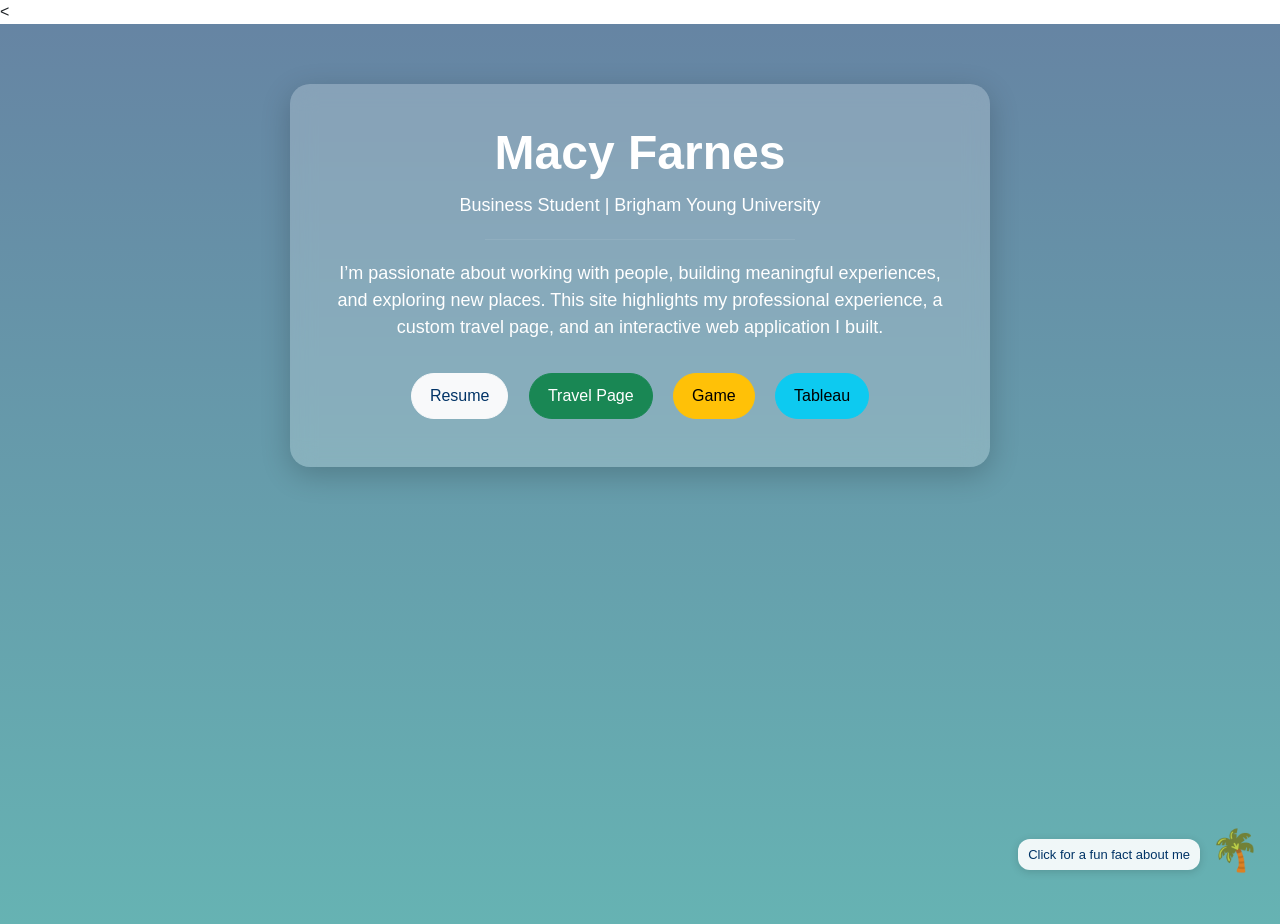
<file: index.html>
<!DOCTYPE html>
<html lang="en">
<head>
    <meta charset="UTF-8">
    <title>Home</title>

    <link href="https://cdn.jsdelivr.net/npm/bootstrap@5.3.0/dist/css/bootstrap.min.css" rel="stylesheet">
    <<link rel="stylesheet" href="styles.css">
</head>

<body>

<div class="hero">
    <div class="glass-card">

        <h1>Macy Farnes</h1>
        <p>Business Student | Brigham Young University</p>

        <hr style="width: 50%; margin: 20px auto; border-color: rgba(255,255,255,0.3);">

        <p class="mt-3">
            I’m passionate about working with people, building meaningful experiences,
            and exploring new places. This site highlights my professional experience,
            a custom travel page, and an interactive web application I built.
        </p>

        <div class="mt-4">
            <a href="html/resume.html" class="btn btn-light btn-custom">Resume</a>
            <a href="html/scratch.html" class="btn btn-success btn-custom">Travel Page</a>
            <a href="html/app.html" class="btn btn-warning btn-custom">Game</a>
            <a href="html/tableau.html" class="btn btn-info btn-custom">Tableau</a>
        </div>

    </div>
</div>

<!-- ISLAND -->
<div class="island-container">  
    <div class="island-label">Click for a fun fact about me</div>
    <div class="island" onclick="showFact()">🌴</div>
</div>

<div id="factBubble" class="fact-bubble"></div>

<script>
const facts = [
    "I love traveling to tropical places 🌴",
    "I have experience in sales and customer service",
    "I enjoy working with kids as a nanny",
    "One of my favorite places is Saipan",
    "I’m currently studying business at BYU"
];

function showFact() {
    const bubble = document.getElementById("factBubble");
    const randomIndex = Math.floor(Math.random() * facts.length);

    bubble.innerHTML = facts[randomIndex];
    bubble.style.display = "block";

    setTimeout(() => {
        bubble.style.display = "none";
    }, 4000);
}
</script>

</body>
</html>
</file>
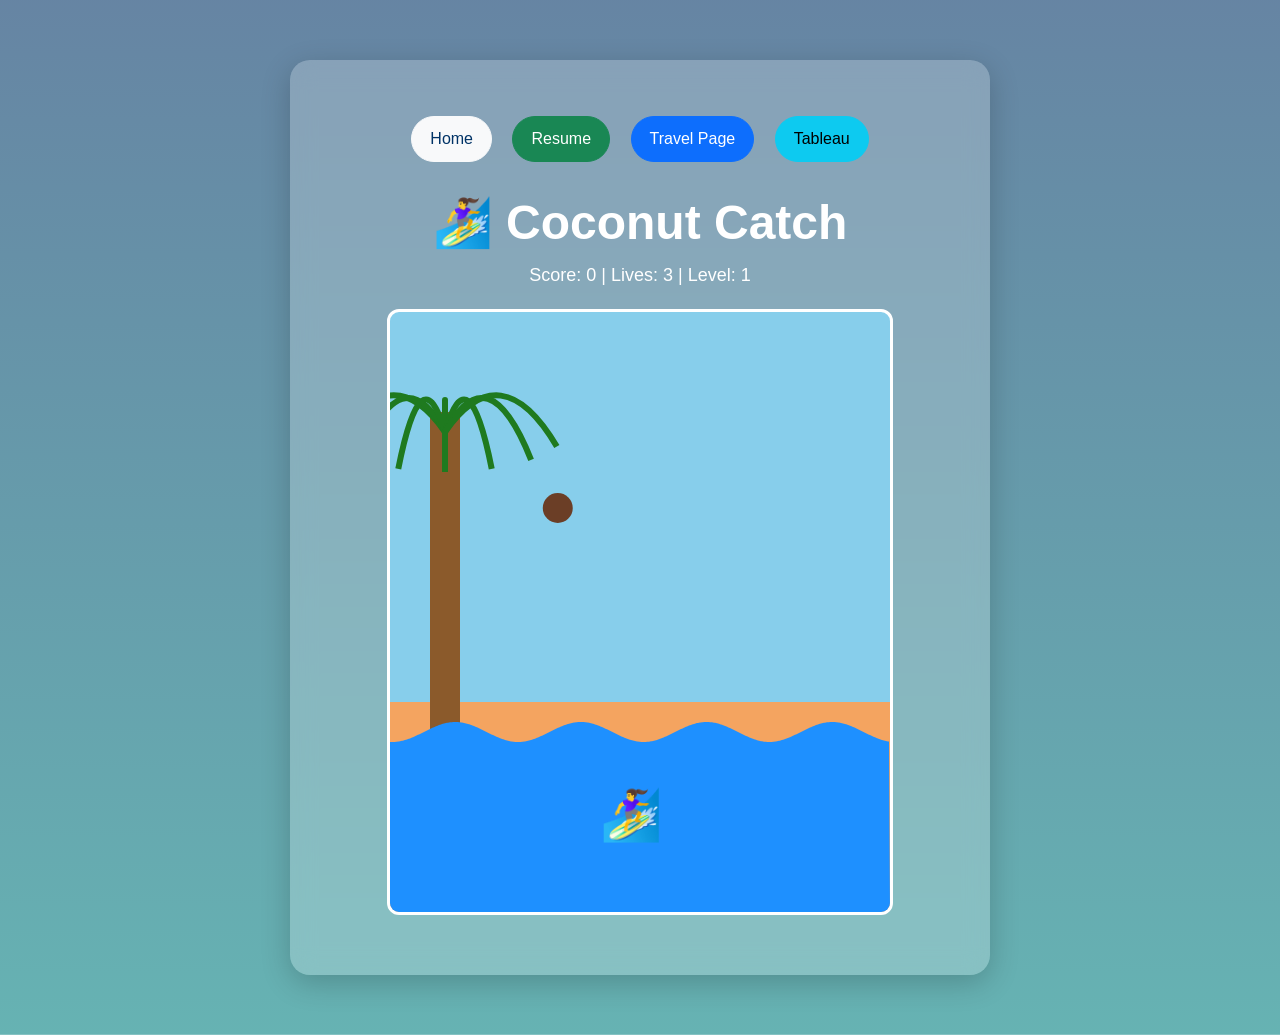
<file: app.html>
<!DOCTYPE html>
<html lang="en">
<head>
<meta charset="UTF-8">
<title>Coconut Catch 🌴</title>

<!-- Bootstrap (for buttons) -->
<link href="https://cdn.jsdelivr.net/npm/bootstrap@5.3.0/dist/css/bootstrap.min.css" rel="stylesheet">

<!-- Your shared CSS -->
<link rel="stylesheet" href="styles.css">

<style>
/* GAME CONTAINER */
.game-wrapper {
    text-align: center;
}

/* CANVAS STYLING */
canvas {
    display: block;
    margin: 20px auto;
    border: 3px solid white;
    border-radius: 12px;
    background: linear-gradient(#87CEEB 65%, #F4A460 65%);
}

/* SCORE TEXT */
#score {
    color: white;
    font-size: 18px;
}
</style>

</head>

<body>

<div class="hero">

    <div class="glass-card scratch-card game-wrapper">

        <!-- NAV BUTTONS -->
        <div class="mt-2">
            <a href="../index.html" class="btn btn-light btn-custom">Home</a>
            <a href="resume.html" class="btn btn-success btn-custom">Resume</a>
            <a href="scratch.html" class="btn btn-primary btn-custom">Travel Page</a>
            <a href="tableau.html" class="btn btn-info btn-custom">Tableau</a>
        </div>

        <!-- TITLE -->
        <h1 class="mt-4">🏄‍♀️ Coconut Catch</h1>
        <p id="score">Score: 0 | Lives: 3 | Level: 1</p>

        <!-- GAME -->
        <canvas id="gameCanvas" width="500" height="600"></canvas>

    </div>

</div>

<script>
const canvas = document.getElementById("gameCanvas");
const ctx = canvas.getContext("2d");

// PLAYER
let player = {
    x: 210,
    y: 520,
    width: 60,
    height: 60,
    speed: 7
};

let coconuts = [];
let particles = [];
let score = 0;
let lives = 3;
let level = 1;
let gameOver = false;
let waveOffset = 0;
let spawnRate = 1200;
let spawnInterval;

// CONTROLS
let keys = {};
document.addEventListener("keydown", e => keys[e.key] = true);
document.addEventListener("keyup", e => keys[e.key] = false);

// RESTART
document.addEventListener("keydown", e => {
    if (gameOver && e.key === " ") restartGame();
});

canvas.addEventListener("click", () => {
    if (gameOver) restartGame();
});

function restartGame() {
    coconuts = [];
    particles = [];
    score = 0;
    lives = 3;
    level = 1;
    spawnRate = 1200;
    gameOver = false;
    startSpawning();
}

// PALM TREE
function drawPalmTree() {
    ctx.fillStyle = "#8B5A2B";
    ctx.fillRect(40, 100, 30, 500);

    for (let i = -3; i <= 3; i++) {
        let baseX = 55;
        let baseY = 120;
        let angle = i * 0.4;

        ctx.beginPath();
        ctx.moveTo(baseX, baseY);

        ctx.quadraticCurveTo(
            baseX + Math.sin(angle) * 60,
            baseY - 80,
            baseX + Math.sin(angle) * 120,
            baseY + Math.cos(angle) * 40
        );

        ctx.strokeStyle = "#1f7a1f";
        ctx.lineWidth = 6;
        ctx.stroke();
    }
}

// WAVES
function drawWaves() {
    waveOffset += 0.05;

    ctx.fillStyle = "#1E90FF";
    ctx.beginPath();

    for (let x = 0; x < canvas.width; x++) {
        let y = 420 + Math.sin(x * 0.05 + waveOffset) * 10;
        ctx.lineTo(x, y);
    }

    ctx.lineTo(canvas.width, canvas.height);
    ctx.lineTo(0, canvas.height);
    ctx.fill();
}

// COCONUT
function drawCoconut(c) {
    ctx.fillStyle = "#6b3e26";
    ctx.beginPath();
    ctx.arc(c.x, c.y, c.size, 0, Math.PI * 2);
    ctx.fill();
}

// PARTICLES
function createBreakEffect(x, y) {
    for (let i = 0; i < 6; i++) {
        particles.push({
            x, y,
            dx: (Math.random() - 0.5) * 6,
            dy: (Math.random() - 0.5) * 6,
            life: 30
        });
    }
}

function drawParticles() {
    particles.forEach((p, index) => {
        p.x += p.dx;
        p.y += p.dy;
        p.life--;

        ctx.fillStyle = "white";
        ctx.fillRect(p.x, p.y, 4, 4);

        if (p.life <= 0) particles.splice(index, 1);
    });
}

// SPAWN
function startSpawning() {
    clearInterval(spawnInterval);

    spawnInterval = setInterval(() => {
        coconuts.push({
            x: 70 + Math.random() * 120,
            y: 120,
            size: 15,
            speed: 3 + level
        });
    }, spawnRate);
}

// PLAYER
function drawPlayer() {
    ctx.font = "50px Arial";
    ctx.fillText("🏄‍♀️", player.x, player.y);
}

// UPDATE
function updateCoconuts() {
    coconuts.forEach((c, index) => {
        c.y += c.speed;

        if (
            c.y > player.y &&
            c.x > player.x &&
            c.x < player.x + player.width
        ) {
            createBreakEffect(c.x, c.y);
            coconuts.splice(index, 1);
            score++;
        }

        if (c.y > canvas.height) {
            coconuts.splice(index, 1);
            lives--;
        }
    });
}

// MOVE
function movePlayer() {
    if (keys["ArrowLeft"] && player.x > 0) player.x -= player.speed;
    if (keys["ArrowRight"] && player.x < canvas.width - player.width)
        player.x += player.speed;
}

// LEVEL
function updateLevel() {
    let newLevel = Math.floor(score / 10) + 1;

    if (newLevel !== level) {
        level = newLevel;
        spawnRate = Math.max(400, spawnRate - 150);
        startSpawning();
    }
}

// DRAW LOOP
function draw() {
    ctx.clearRect(0, 0, canvas.width, canvas.height);

    drawPalmTree();
    drawWaves();

    coconuts.forEach(drawCoconut);
    drawParticles();
    drawPlayer();

    updateLevel();

    document.getElementById("score").innerText =
        "Score: " + score +
        " | Lives: " + lives +
        " | Level: " + level;

    if (lives <= 0) gameOver = true;

    if (gameOver) {
        ctx.fillStyle = "white";
        ctx.font = "40px Arial";
        ctx.fillText("GAME OVER", 120, 280);

        ctx.font = "18px Arial";
        ctx.fillText("Press SPACE or Click to Restart", 110, 320);
    }

    requestAnimationFrame(draw);
}

// LOOPS
setInterval(updateCoconuts, 20);
setInterval(movePlayer, 20);
startSpawning();
draw();
</script>

</body>
</html>
</file>
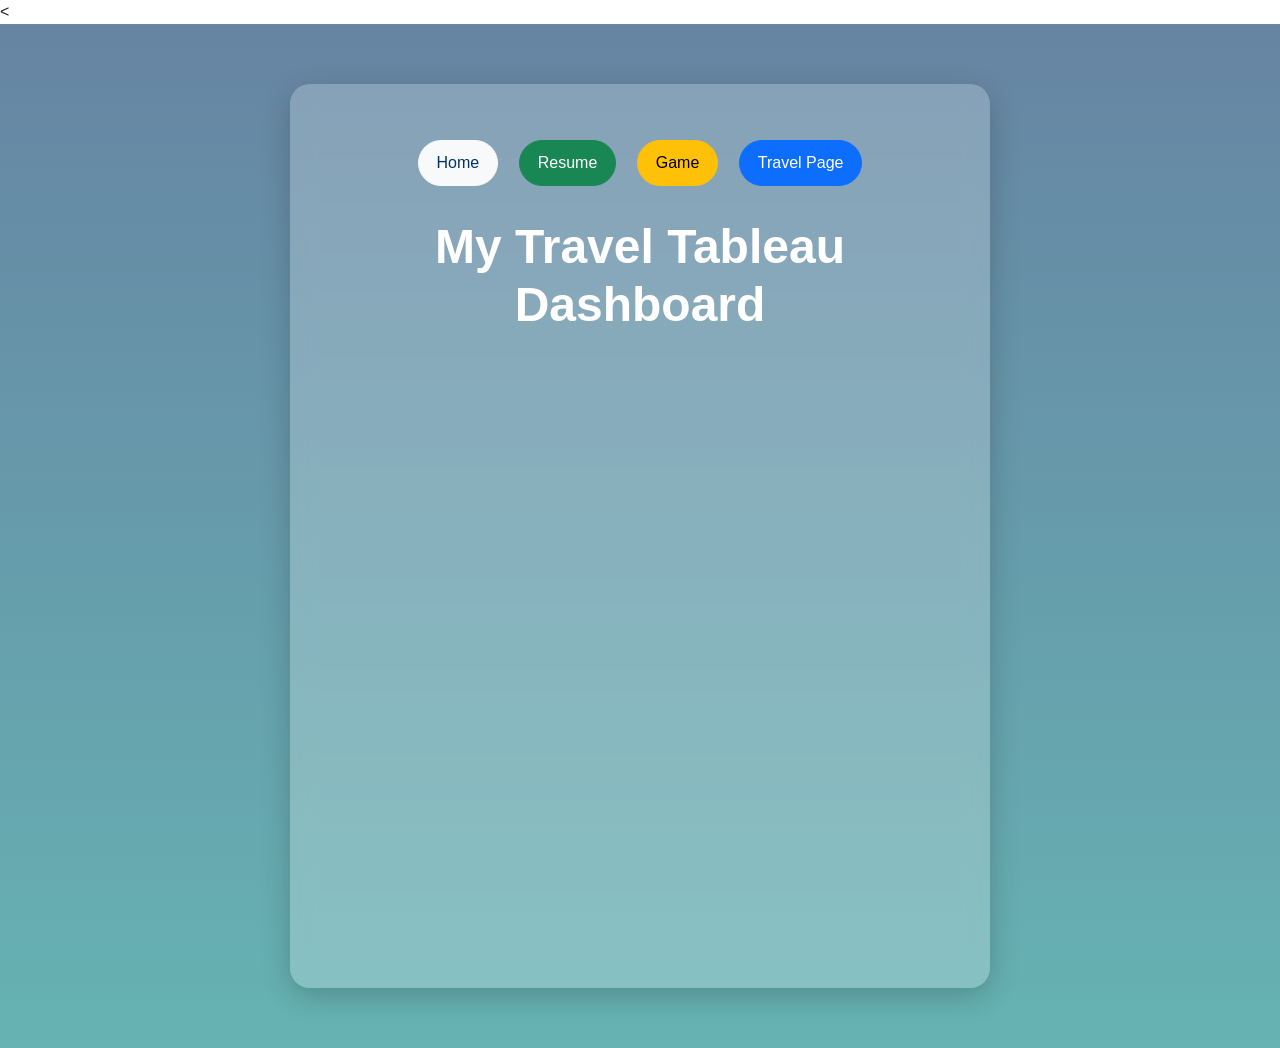
<file: tableau.html>
<!DOCTYPE html>
<html lang="en">
<head>
<meta charset="UTF-8">
<title>Tableau</title>

<link href="https://cdn.jsdelivr.net/npm/bootstrap@5.3.0/dist/css/bootstrap.min.css" rel="stylesheet">
<<link rel="stylesheet" href="../styles.css">
</head>

<body>

<div class="hero">
<div class="glass-card text-center">

<div class="mt-2">
    <a href="../index.html" class="btn btn-light btn-custom">Home</a>
    <a href="resume.html" class="btn btn-success btn-custom">Resume</a>
    <a href="app.html" class="btn btn-warning btn-custom">Game</a>
    <a href="scratch.html" class="btn btn-primary btn-custom">Travel Page</a>
</div>

<h1 class="mt-4">My Travel Tableau Dashboard</h1>

<iframe 
src="https://public.tableau.com/views/travelchart/Dashboard1?:embed=true&:showVizHome=no"
width="100%" 
height="600"
style="border-radius: 12px;">
</iframe>

</div>
</div>

</body>
</html>
</file>
<file: styles.css>
/* =========================
   GLOBAL STYLES
========================= */

body {
    margin: 0;
    font-family: Arial, sans-serif;
}

/* =========================
   HERO BACKGROUND
========================= */

.hero {
    min-height: 100vh;
    background: linear-gradient(rgba(0, 51, 102, 0.6), rgba(0, 128, 128, 0.6)),
                url("https://images.unsplash.com/photo-1507525428034-b723cf961d3e");
    background-size: cover;
    background-position: center;

    display: flex;
    justify-content: center;
    align-items: flex-start;

    padding: 60px 0;
}

/* =========================
   GLASS CARD (MAIN STYLE)
========================= */

.glass-card {
    background: rgba(255, 255, 255, 0.22);
    backdrop-filter: blur(12px);
    -webkit-backdrop-filter: blur(12px);

    border-radius: 20px;
    padding: 40px;

    width: 90%;
    max-width: 700px;

    text-align: center;
    color: white;

    box-shadow: 0 8px 30px rgba(0,0,0,0.2);

    animation: fadeIn 0.8s ease-in;
}

/* Resume uses slightly more solid card */
.resume-card {
    background: rgba(255, 255, 255, 0.95);
    color: black;
    border-radius: 20px;
    padding: 40px;
    width: 90%;
    max-width: 700px;
    box-shadow: 0 10px 30px rgba(0,0,0,0.2);
}

/* =========================
   TEXT STYLES
========================= */

h1 {
    font-size: 48px;
    font-weight: bold;
}

h2 {
    font-weight: 600;
    margin-bottom: 10px;
}

.section-title {
    border-bottom: 2px solid #ddd;
    margin-top: 25px;
    padding-bottom: 5px;
    font-weight: bold;
}

.glass-card p {
    font-size: 18px;
    margin-top: 10px;
}

/* =========================
   BUTTONS
========================= */

.btn-custom {
    margin: 8px;
    padding: 10px 18px;
    border-radius: 25px;
    font-weight: 500;
    transition: all 0.2s ease;
}

.btn-custom:hover {
    transform: translateY(-3px);
    box-shadow: 0 6px 15px rgba(0,0,0,0.2);
}

.btn-light {
    color: #003366;
}

/* =========================
   PROFILE IMAGE
========================= */

.profile-img {
    width: 110px;
    height: 110px;
    border-radius: 50%;
    object-fit: cover;
    border: 3px solid white;
    margin-bottom: 15px;
}

/* =========================
   SECTIONS (SPACING)
========================= */

.section {
    margin-top: 30px;
}

/* =========================
   ISLAND FEATURE
========================= */

.island-container {
    position: fixed;
    bottom: 20px;
    right: 20px;
    text-align: center;
}

.island {
    font-size: 40px;
    cursor: pointer;
    animation: float 2s ease-in-out infinite;
}

.island:hover {
    transform: scale(1.2);
}

/* label */
.island-label {
    position: absolute;
    right: 60px;
    bottom: 10px;

    background: rgba(255, 255, 255, 0.9);
    color: #003366;
    font-size: 13px;
    padding: 6px 10px;
    border-radius: 12px;

    box-shadow: 0 2px 8px rgba(0,0,0,0.15);
    white-space: nowrap;
}

/* speech bubble */
.fact-bubble {
    position: fixed;
    bottom: 80px;
    right: 20px;

    background: white;
    color: #003366;

    padding: 12px 16px;
    border-radius: 15px;
    max-width: 250px;

    box-shadow: 0 4px 15px rgba(0,0,0,0.2);

    display: none;
    font-size: 14px;
}

/* =========================
   ANIMATIONS
========================= */

@keyframes fadeIn {
    from {
        opacity: 0;
        transform: translateY(15px);
    }
    to {
        opacity: 1;
        transform: translateY(0);
    }
}

@keyframes float {
    0% { transform: translateY(0); }
    50% { transform: translateY(-5px); }
    100% { transform: translateY(0); }
}
</file>
